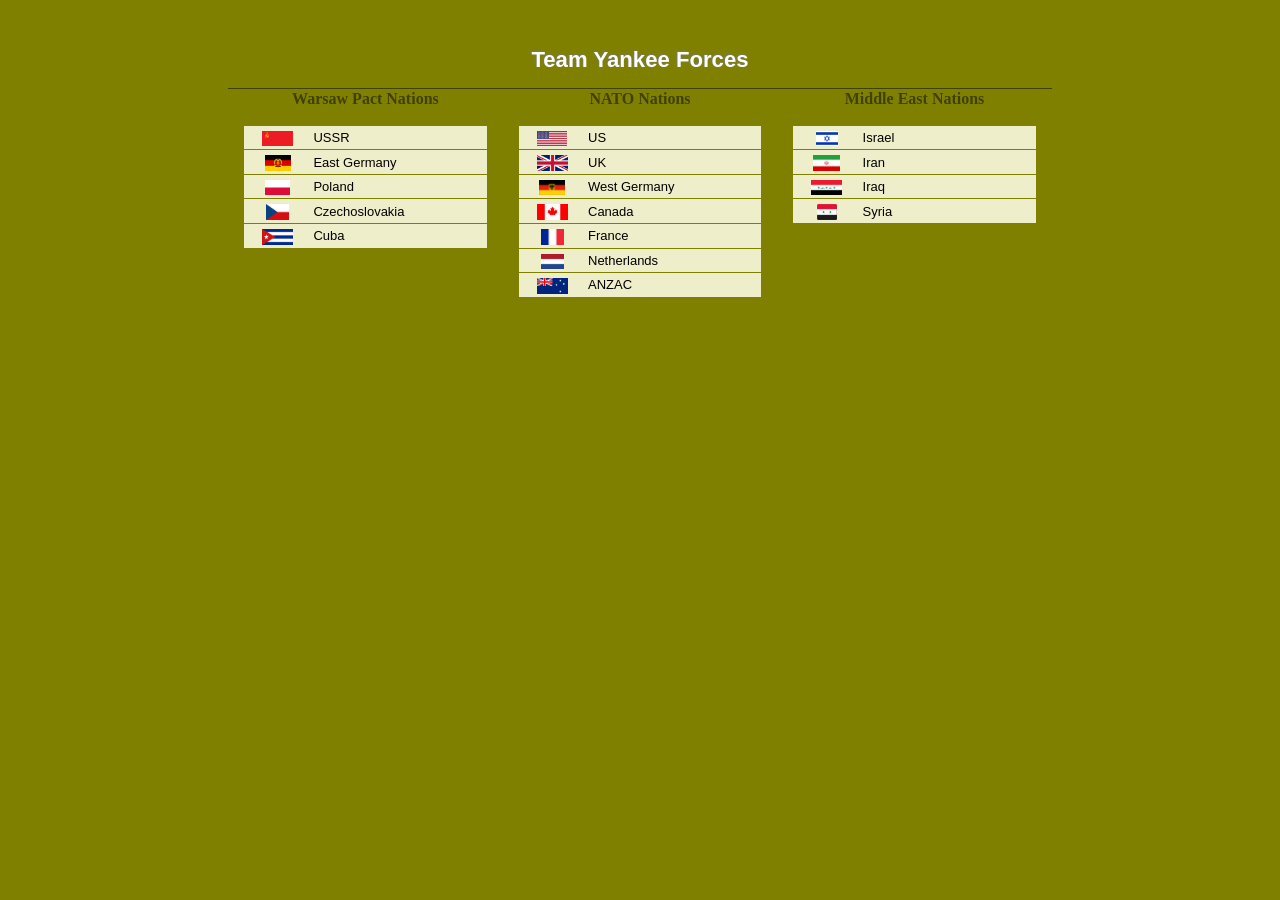
<file: war/index.html>
<!DOCTYPE HTML PUBLIC "-//W3C//DTD HTML 4.01//EN" "http://www.w3.org/TR/html4/strict.dtd">
<html>
<head>
	<meta http-equiv="Content-type" content="text/html;charset=UTF-8">
	<link rel="icon" type="image/png" href="./favicon.ico">
	<link rel="stylesheet" type="text/css" href="armyforge.css">
	<title>Armyforge - Team Yankee Lists</title>
</head>
<body>
	<div id="main">	
		<h1>Team Yankee Forces</h1>
		<table id="ab">
			<tr>
				<th>Warsaw Pact Nations</th>
				<th>NATO Nations</th>
				<th>Middle East Nations</th>
			</tr>	
			<tr>
				<td>
					<div class="list"><a href="./indexUSSR.html"><span><img class="icon" src="img/Soviet.jpg"/></span>USSR</a></div>
					<div class="list"><a href="./indexUSSR.html"><span><img class="icon" src="img/eastgerm.png"/></span>East Germany</a></div>
					<div class="list"><a href="./indexUSSR.html"><span><img class="icon" src="img/poland.png"/></span>Poland</a></div>
					<div class="list"><a href="./indexUSSR.html"><span><img class="icon" src="img/czech.png"/></span>Czechoslovakia</a></div>
					<div class="list"><a href="./indexUSSR.html"><span><img class="icon" src="img/cuba.png"/></span>Cuba</a></div>
				</td>
				<td>
					<div class="list"><a href="./indexUS.html"><span><img class="icon" src="img/USA.png"/></span>US</a></div>
					<div class="list"><a href="./indexUK.html"><span><img class="icon" src="img/UK.png"/></span>UK</a></div>
					<div class="list"><a href="./indexWGERM.html"><span><img class="icon" src="img/WGer.png"/></span>West Germany</a></div>
					<div class="list"><a href="./chooser.html?list=canada"><span><img class="icon" src="img/canada.png"/></span>Canada</a></div>
					<div class="list"><a href="./indexFrance.html"><span><img class="icon" src="img/France.png"/></span>France</a></div>
					<div class="list"><a href="./indexDutch.html"><span><img class="icon" src="img/Netherlands.png"/></span>Netherlands</a></div>
					<div class="list"><a href="./indexANZAC.html"><span><img class="icon" src="img/ANZAC.webp"/></span>ANZAC</a></div>
				


				</td>
				<td>
					<div class="list"><a href="./chooser.html?list=israel"><span><img class="icon" src="img/israel.png"/></span>Israel</a></div>
					<div class="list"><a href="./indexUK.html"><span><img class="icon" src="img/iran.png"/></span>Iran</a></div>
					<div class="list"><a href="./indexWGERM.html"><span><img class="icon" src="img/iraq.png"/></span>Iraq</a></div>
					<div class="list"><a href="./chooser.html?list=syria"><span><img class="icon" src="img/Syria.png"/></span>Syria</a></div>
				</td>
			</tr>
		</table>
	</div>

</body>
</html>
</file>
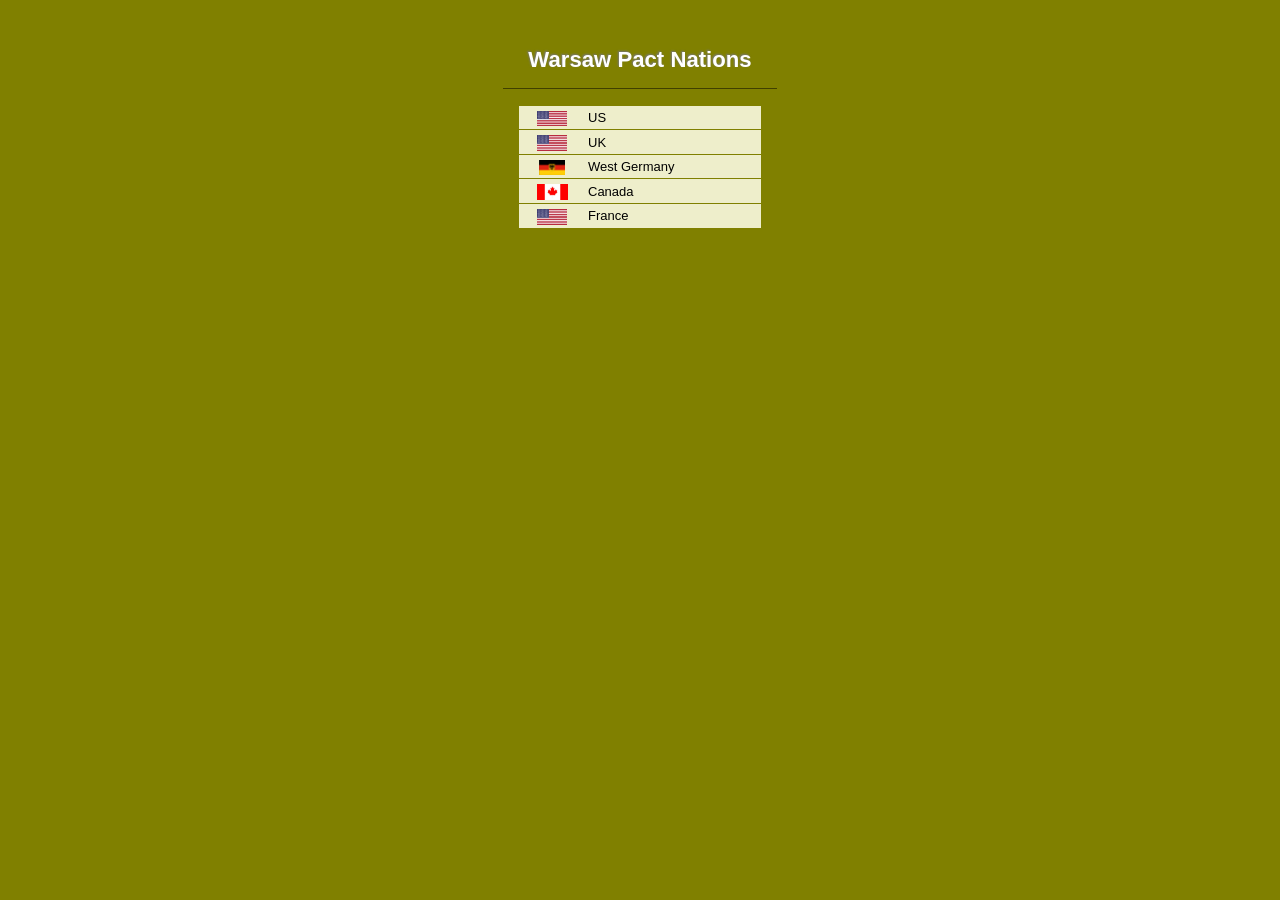
<file: war/indexNATO.html>
<!DOCTYPE HTML PUBLIC "-//W3C//DTD HTML 4.01//EN" "http://www.w3.org/TR/html4/strict.dtd">
<html>
<head>
	<meta http-equiv="Content-type" content="text/html;charset=UTF-8">
	<link rel="icon" type="image/png" href="./favicon.ico">
	<link rel="stylesheet" type="text/css" href="armyforge.css">
	<title>Armyforge - Team Yankee Lists</title>
</head>
<body>
	<div id="main">	
		<h1>Warsaw Pact Nations</h1>												
		<table id="ab">
			<tr>
				<td>
					<div class="list"><a href="./indexUS.html.html"><span><img class="icon" src="img/USA.png"/></span>US</a></div>
					<div class="list"><a href="./indexUK.html"><span><img class="icon" src="img/USA.png"/></span>UK</a></div>
					<div class="list"><a href="./indexWGERM.html"><span><img class="icon" src="img/WGer.png"/></span>West Germany</a></div>
					<div class="list"><a href="./indexCanada.html"><span><img class="icon" src="img/canada.png"/></span>Canada</a></div>
					<div class="list"><a href="./indexFrance.html"><span><img class="icon" src="img/USA.png"/></span>France</a></div>
				</td>
			</tr>
		</table>
	</div>

</body>
</html>
</file>
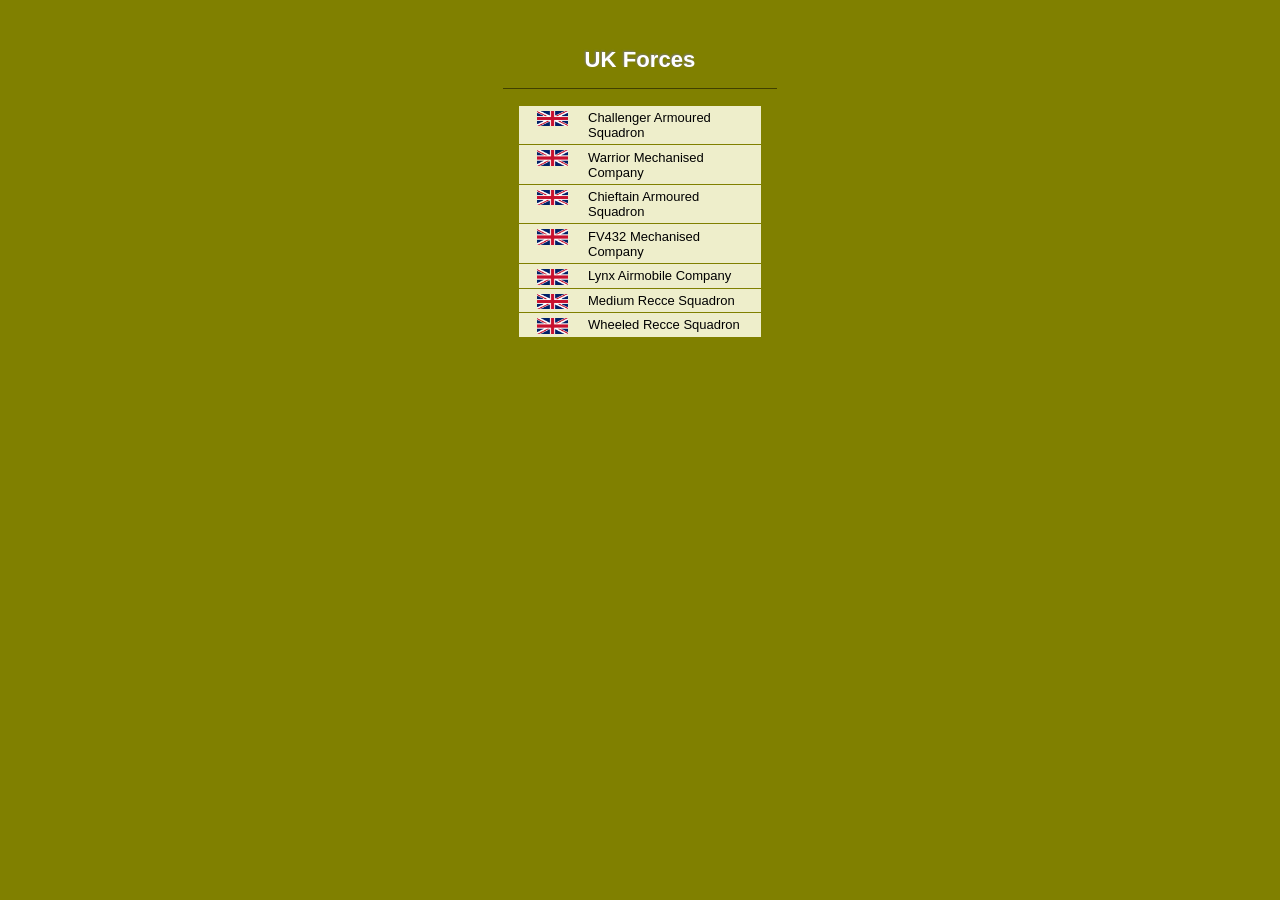
<file: war/indexUK.html>
<!DOCTYPE HTML PUBLIC "-//W3C//DTD HTML 4.01//EN" "http://www.w3.org/TR/html4/strict.dtd">
<html>
<head>
	<meta http-equiv="Content-type" content="text/html;charset=UTF-8">
	<link rel="icon" type="image/png" href="./favicon.ico">
	<link rel="stylesheet" type="text/css" href="armyforge.css">
	<title>Armyforge - Team Yankee Lists</title>
</head>
<body>
	<div id="main">	
		<h1>UK Forces</h1>												
		<table id="ab">	
			<tr>
				<td>
					<div class="list"><a href="./chooser.html?list=UKChallenger"><span><img class="icon" src="img/UK.png"/></span>Challenger Armoured Squadron</a></div>
					<div class="list"><a href="./chooser.html?list=UKWarrior"><span><img class="icon" src="img/UK.png"/></span>Warrior Mechanised Company</a></div>
					<div class="list"><a href="./chooser.html?list=UKChieftain"><span><img class="icon" src="img/UK.png"/></span>Chieftain Armoured Squadron</a></div>
					<div class="list"><a href="./chooser.html?list=UKFV432"><span><img class="icon" src="img/UK.png"/></span>FV432 Mechanised Company</a></div>
					<div class="list"><a href="./chooser.html?list=UKLynx"><span><img class="icon" src="img/UK.png"/></span>Lynx Airmobile Company</a></div>
					<div class="list"><a href="./chooser.html?list=UKMedRecce"><span><img class="icon" src="img/UK.png"/></span>Medium Recce Squadron</a></div>
					<div class="list"><a href="./chooser.html?list=UKWheelRecce"><span><img class="icon" src="img/UK.png"/></span>Wheeled Recce Squadron</a></div>
				</td>	
			</tr>
		</table>
	</div>

</body>
</html>
</file>
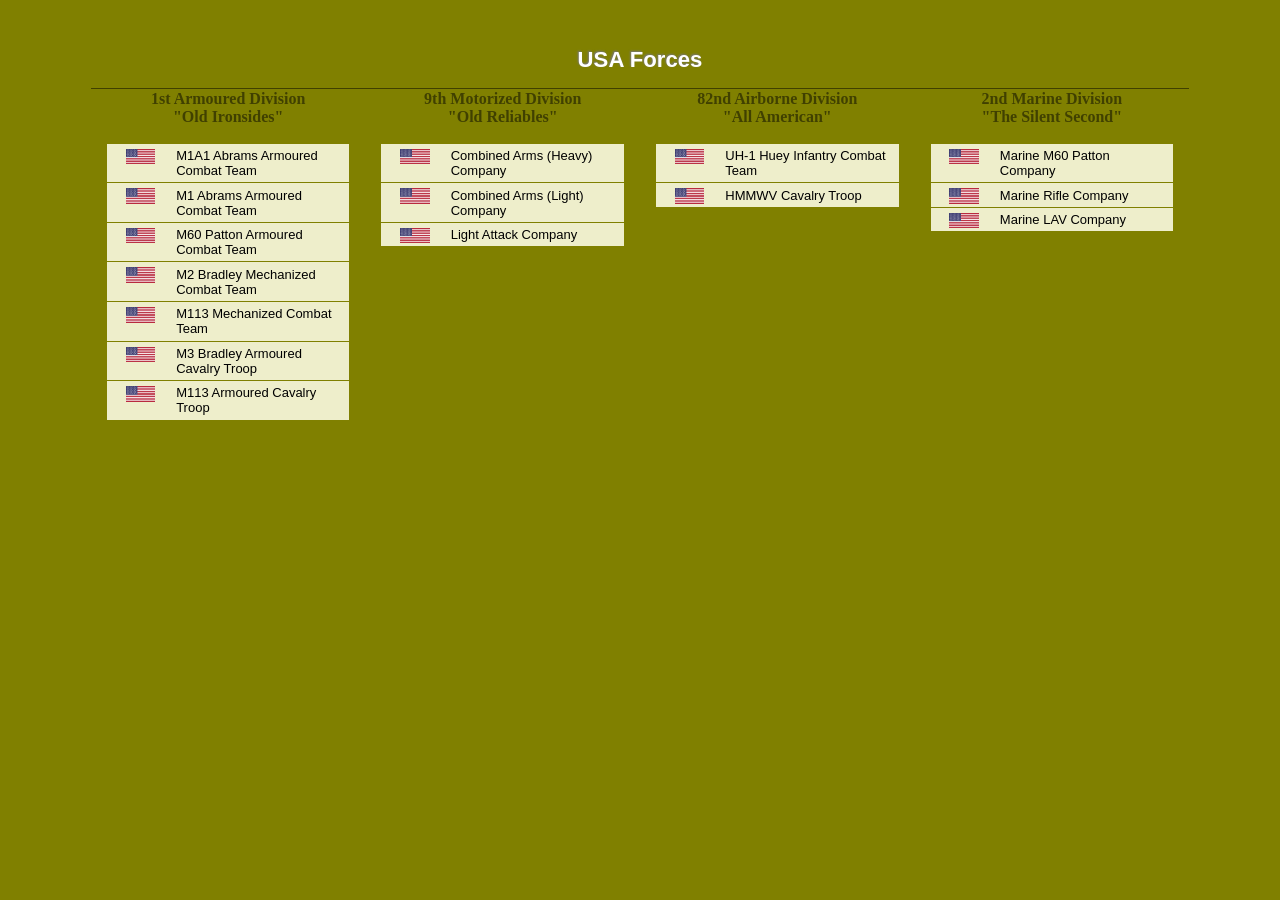
<file: war/indexUS.html>
<!DOCTYPE HTML PUBLIC "-//W3C//DTD HTML 4.01//EN" "http://www.w3.org/TR/html4/strict.dtd">
<html>
<head>
	<meta http-equiv="Content-type" content="text/html;charset=UTF-8">
	<link rel="icon" type="image/png" href="./favicon.ico">
	<link rel="stylesheet" type="text/css" href="armyforge.css">
	<title>Armyforge - Team Yankee US Lists</title>
</head>
<body>
	<div id="main">	
		<h1>USA Forces</h1>												
		<table id="ab">
			<tr>
				<th>1st Armoured Division<br />"Old Ironsides"</th>
				<th>9th Motorized Division<br />"Old Reliables"</th>
				<th>82nd Airborne Division<br />"All American"</th>
				<th>2nd Marine Division<br />"The Silent Second"</th>
			</tr>	
			<tr>
				<td>
					<div class="list"><a href="./chooser.html?list=USM1A1"><span><img class="icon" src="img/USA.png"/></span>M1A1 Abrams Armoured Combat Team</a></div>
					<div class="list"><a href="./chooser.html?list=USM1"><span><img class="icon" src="img/USA.png"/></span>M1 Abrams Armoured Combat Team</a></div>
					<div class="list"><a href="./chooser.html?list=USM60"><span><img class="icon" src="img/USA.png"/></span>M60 Patton Armoured Combat Team</a></div>
					<div class="list"><a href="./chooser.html?list=USM2Mech"><span><img class="icon" src="img/USA.png"/></span>M2 Bradley Mechanized Combat Team</a></div>
					<div class="list"><a href="./chooser.html?list=USM113"><span><img class="icon" src="img/USA.png"/></span>M113 Mechanized Combat Team</a></div>
					<div class="list"><a href="./chooser.html?list=USM3Cavalry"><span><img class="icon" src="img/USA.png"/></span>M3 Bradley Armoured Cavalry Troop</a></div>
					<div class="list"><a href="./chooser.html?list=USM113Cavalry"><span><img class="icon" src="img/USA.png"/></span>M113 Armoured Cavalry Troop</a></div>
				</td>
				<td>
					<div class="list"><a href="./chooser.html?list=USCombinedHeavy"><span><img class="icon" src="img/USA.png"/></span>Combined Arms (Heavy) Company</a></div>
					<div class="list"><a href="./chooser.html?list=USCombinedLight"><span><img class="icon" src="img/USA.png"/></span>Combined Arms (Light) Company</a></div>
					<div class="list"><a href="./chooser.html?list=USLightAttack"><span><img class="icon" src="img/USA.png"/></span>Light Attack Company</a></div>
				</td>	
				<td>
					<div class="list"><a href="./chooser.html?list=USHuey"><span><img class="icon" src="img/USA.png"/></span>UH-1 Huey Infantry Combat Team</a></div>
					<div class="list"><a href="./chooser.html?list=USHMMWV"><span><img class="icon" src="img/USA.png"/></span>HMMWV Cavalry Troop</a></div>
				<td>
					<div class="list"><a href="./chooser.html?list=MarineM60"><span><img class="icon" src="img/USA.png"/></span>Marine M60 Patton Company</a></div>
					<div class="list"><a href="./chooser.html?list=MarineRifle"><span><img class="icon" src="img/USA.png"/></span>Marine Rifle Company</a></div>
					<div class="list"><a href="./chooser.html?list=MarineLAV"><span><img class="icon" src="img/USA.png"/></span>Marine LAV Company</a></div>
				</td>	
			</tr>
		</table>
	</div>
</body>
</html>
</file>
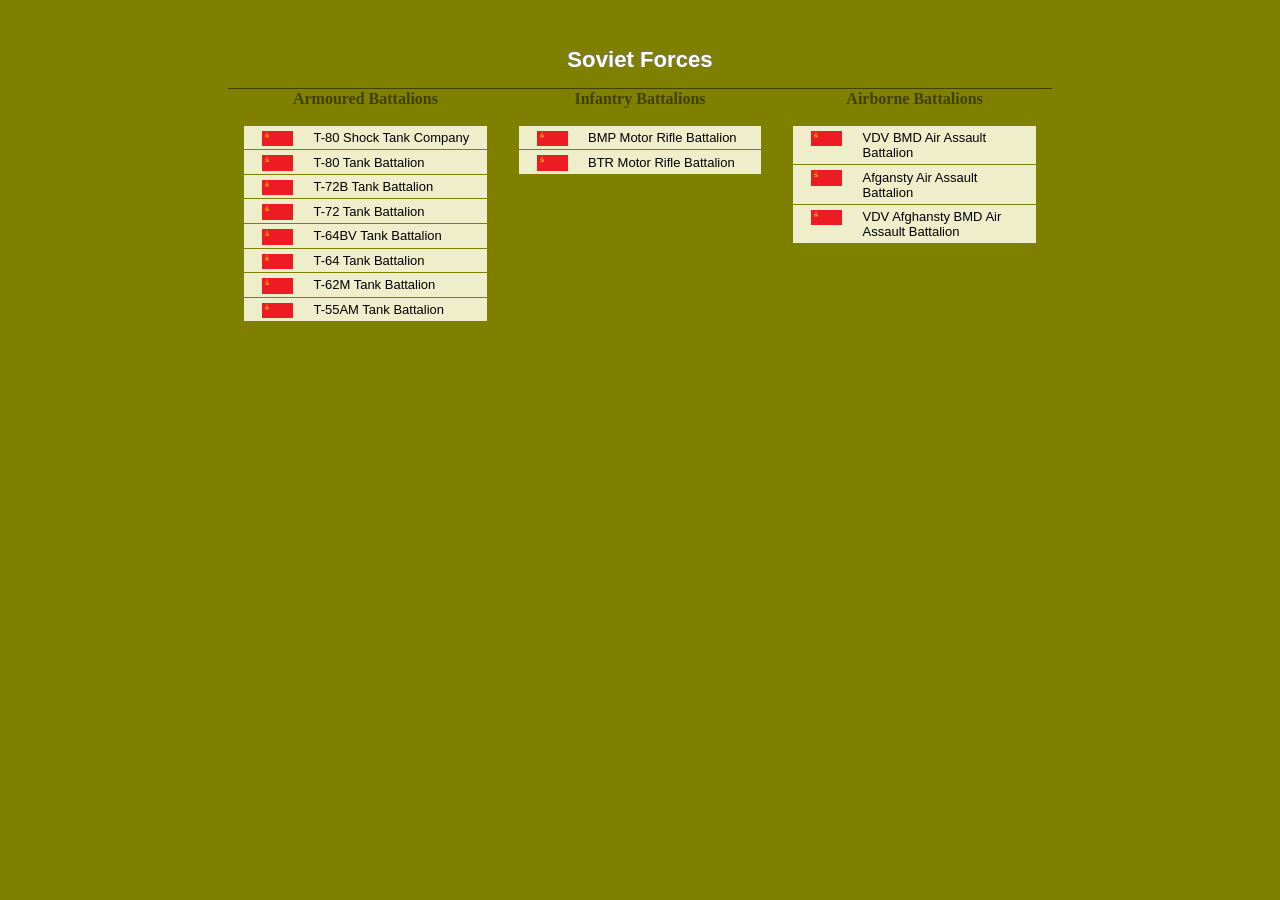
<file: war/indexUSSR.html>
<!DOCTYPE HTML PUBLIC "-//W3C//DTD HTML 4.01//EN" "http://www.w3.org/TR/html4/strict.dtd">
<html>
<head>
	<meta http-equiv="Content-type" content="text/html;charset=UTF-8">
	<link rel="icon" type="image/png" href="./favicon.ico">
	<link rel="stylesheet" type="text/css" href="armyforge.css">
	<title>Armyforge - Team Yankee Lists</title>
</head>
<body>
	<div id="main">	
		<h1>Soviet Forces</h1>												
		<table id="ab">
			<tr>
				<th>Armoured Battalions</th>
				<th>Infantry Battalions</th>
				<th>Airborne Battalions</th>
			</tr>	
			<tr>
				<td>
					<div class="list"><a href="./chooser.html?list=/Soviet/SovietT80Shock"><span><img class="icon" src="img/Soviet.jpg"/></span>T-80 Shock Tank Company</a></div>
					<div class="list"><a href="./chooser.html?list=/Soviet/SovietT80"><span><img class="icon" src="img/Soviet.jpg"/></span>T-80 Tank Battalion</a></div>
					<div class="list"><a href="./chooser.html?list=/Soviet/SovietT72B"><span><img class="icon" src="img/Soviet.jpg"/></span>T-72B Tank Battalion</a></div>
					<div class="list"><a href="./chooser.html?list=/Soviet/SovietT72"><span><img class="icon" src="img/Soviet.jpg"/></span>T-72 Tank Battalion</a></div>
					<div class="list"><a href="./chooser.html?list=/Soviet/SovietT64BV"><span><img class="icon" src="img/Soviet.jpg"/></span>T-64BV Tank Battalion</a></div>
					<div class="list"><a href="./chooser.html?list=/Soviet/SovietT64"><span><img class="icon" src="img/Soviet.jpg"/></span>T-64 Tank Battalion</a></div>
					<div class="list"><a href="./chooser.html?list=/Soviet/SovietT62M"><span><img class="icon" src="img/Soviet.jpg"/></span>T-62M Tank Battalion</a></div>
					<div class="list"><a href="./chooser.html?list=/Soviet/SovietT55AM"><span><img class="icon" src="img/Soviet.jpg"/></span>T-55AM Tank Battalion</a></div>					
				</td>
				<td>
					<div class="list"><a href="./chooser.html?list=/Soviet/SovietBMP"><span><img class="icon" src="img/Soviet.jpg"/></span>BMP Motor Rifle Battalion</a></div>	
					<div class="list"><a href="./chooser.html?list=/Soviet/SovietBTR"><span><img class="icon" src="img/Soviet.jpg"/></span>BTR Motor Rifle Battalion</a></div>		
				</td>
				<td>
					<div class="list"><a href="./chooser.html?list=/Soviet/SovietVDVBMD"><span><img class="icon" src="img/Soviet.jpg"/></span>VDV BMD Air Assault Battalion</a></div>
					<div class="list"><a href="./chooser.html?list=/Soviet/SovietAfgansty"><span><img class="icon" src="img/Soviet.jpg"/></span>Afgansty Air Assault Battalion</a></div>	
					<div class="list"><a href="./chooser.html?list=/Soviet/SovietVDVAfgantsy"><span><img class="icon" src="img/Soviet.jpg"/></span>VDV Afghansty BMD Air Assault Battalion</a></div>					
				</td>	
			</tr>
		</table>
	</div>

</body>
</html>
</file>
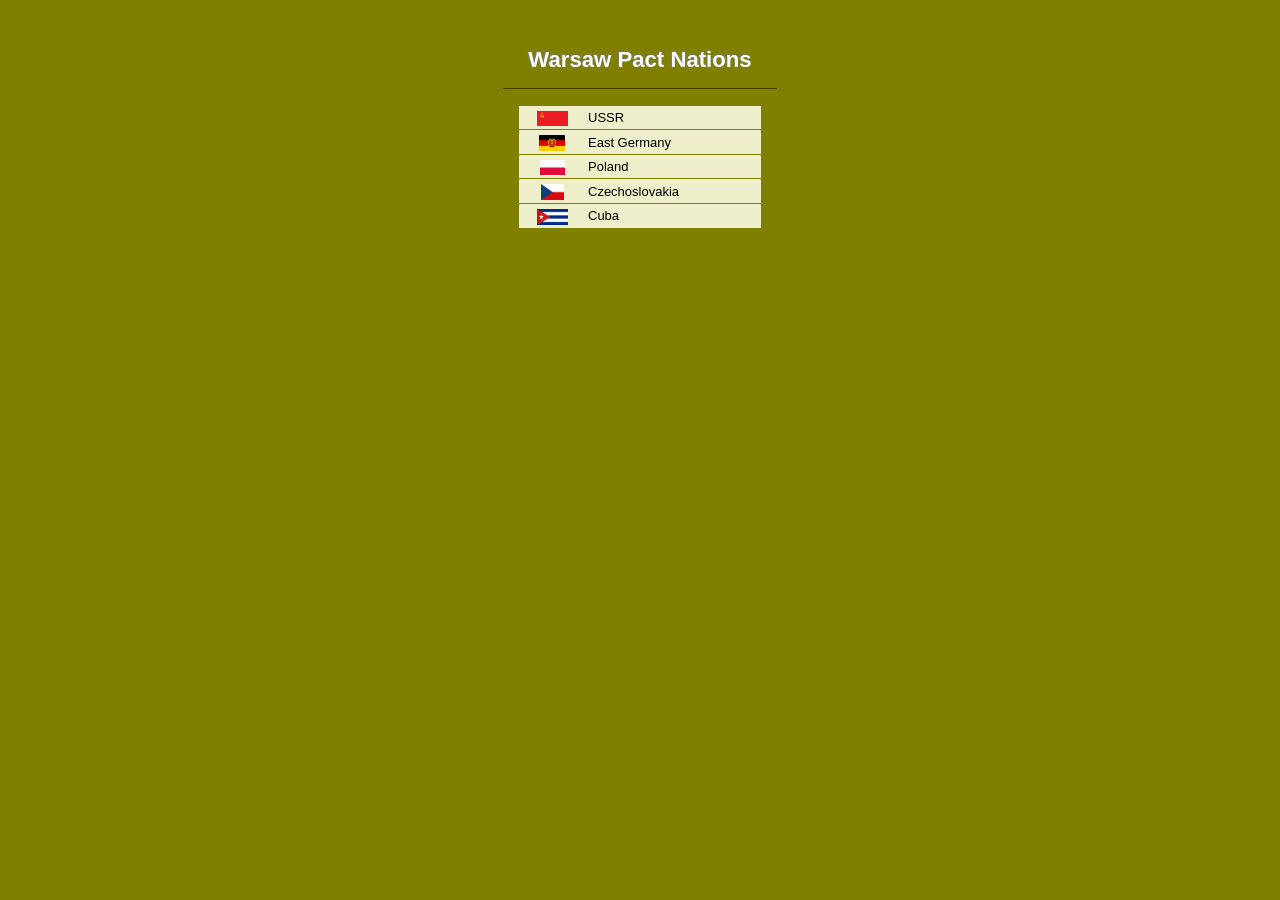
<file: war/indexWarpact.html>
<!DOCTYPE HTML PUBLIC "-//W3C//DTD HTML 4.01//EN" "http://www.w3.org/TR/html4/strict.dtd">
<html>
<head>
	<meta http-equiv="Content-type" content="text/html;charset=UTF-8">
	<link rel="icon" type="image/png" href="./favicon.ico">
	<link rel="stylesheet" type="text/css" href="armyforge.css">
	<title>Armyforge - Team Yankee Lists</title>
</head>
<body>
	<div id="main">	
		<h1>Warsaw Pact Nations</h1>												
		<table id="ab">
			<tr>
				<td>
					<div class="list"><a href="./indexUSSR.html"><span><img class="icon" src="img/Soviet.jpg"/></span>USSR</a></div>
					<div class="list"><a href="./indexUSSR.html"><span><img class="icon" src="img/eastgerm.png"/></span>East Germany</a></div>
					<div class="list"><a href="./indexUSSR.html"><span><img class="icon" src="img/poland.png"/></span>Poland</a></div>
					<div class="list"><a href="./indexUSSR.html"><span><img class="icon" src="img/czech.png"/></span>Czechoslovakia</a></div>
					<div class="list"><a href="./indexUSSR.html"><span><img class="icon" src="img/cuba.png"/></span>Cuba</a></div>
				</td>
			</tr>
		</table>
	</div>

</body>
</html>
</file>
<file: war/armyforge.css>
body {
	background-color:olive;
	padding:0;
	margin:0;
	color:#404000;
}
p {
	margin-top:5em;
	font-size:small;
}
#main {
	max-width:98%;
	width:70em;
	margin:auto;
	text-align:center;
	padding-top:2em;
}
table {
	margin:auto;
	border-collapse:collapse;
}
.ab a:hover { 
	color:orange;
	text-decoration:underline;
}
#menu {
	margin-top:4em;
}
#menu > tbody > tr > td {
	padding:2em 2em;
	width:50%;
	vertical-align:top;
}
.but:hover {
	background:#707000;
}
.but {
	text-align: center;
	text-decoration:none;
	font-family: Helvetica, Arial, sans-serif;
	font-weight: bold;
	font-size: 138.5%;
	border: 1px solid #659635;
	color:white;
	text-shadow:-1px -1px 2px #777777;
	padding:1em 2em 1em 2em;
	-moz-border-radius:0.5em;
	-webkit-border-radius:0.5em;
	border-radius:0.5em;
}
a.xx {
	text-decoration:none;
}
/*//////////////////////////////////////////////////////////////////////*/
img.icon {
	margin-left:0;
	margin-right:0.5em;
	height:1.2em;	
	vertical-align:middle;
	border:none;
}
#ab {
	border-top: 1px solid #404000;
}
#ab td {
	vertical-align:top;
	padding:1em 1em;
}
.list a:hover { 
	color:orange;
}
.list {
	font-size:small;
	font-family:sans-serif;
	width:18em;
	text-align:left;
	background-color:#eeeecb;
	border-top:solid 0.1em olive;
	vertical-align:center;
	padding:0.33em;
}
.list a {
	text-decoration:none;
	color:black;
}
.list a span {
	text-align:center;
	float:left;
	width:5em;
}
h1 {
	font-family: Helvetica, Arial, sans-serif;
	font-weight: bold;
	font-size: 138.5%;
	color:white;
	text-shadow: -1px -1px 2px #777777;
}
</file>
